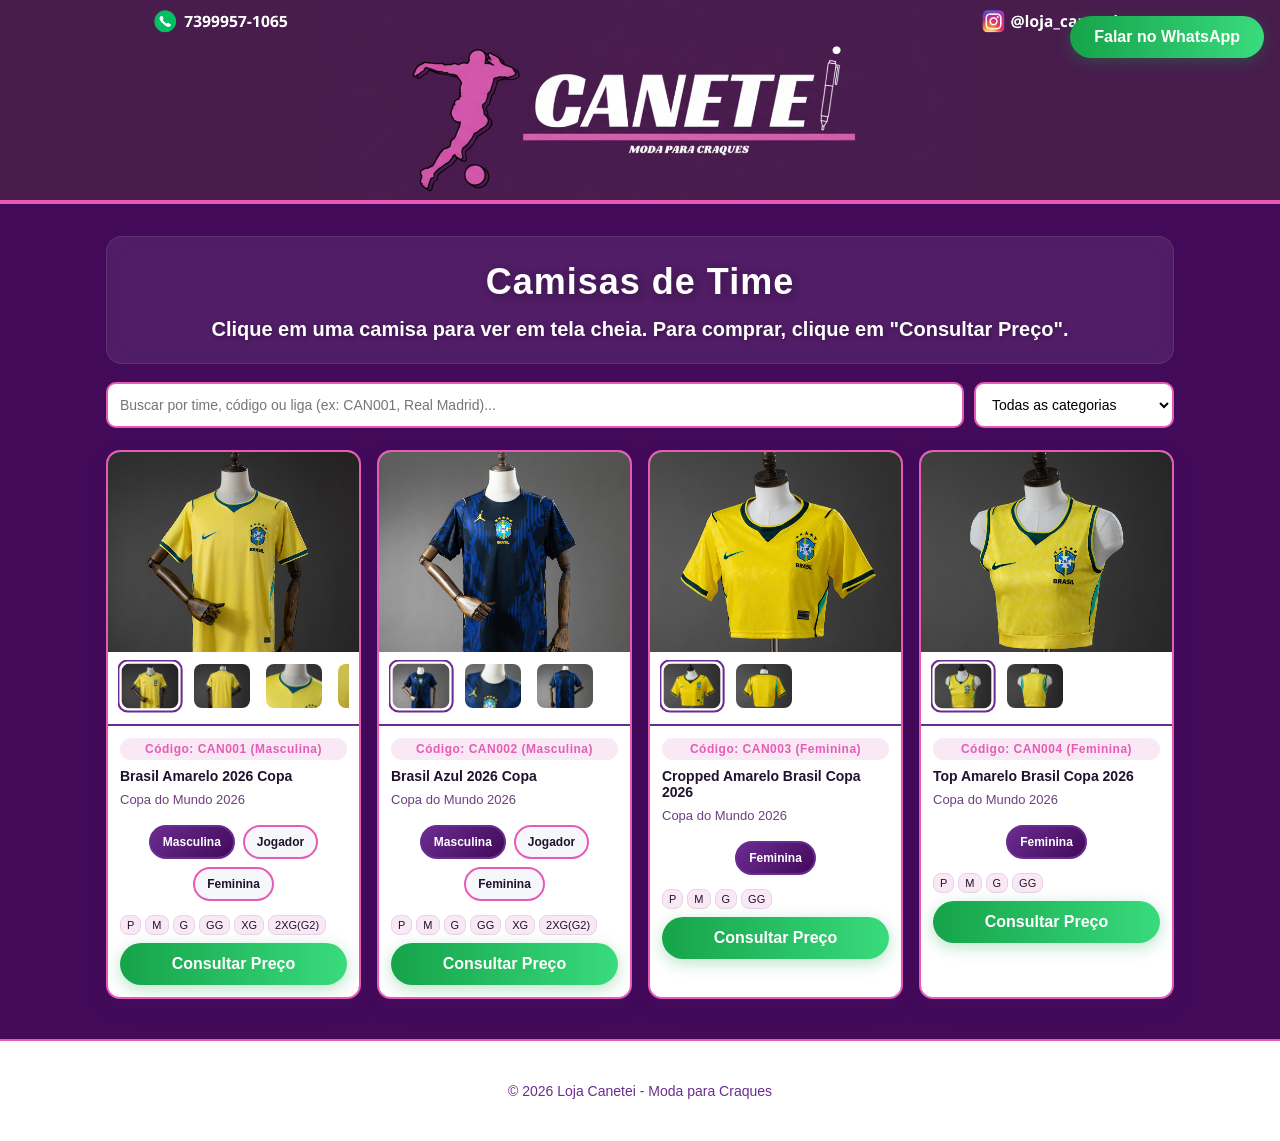
<file: index.html>
<!DOCTYPE html>
<html lang="pt-BR">
<head>
  <meta charset="UTF-8" />
  <meta name="viewport" content="width=device-width, initial-scale=1.0" />
  <title>Loja Canetei - Camisas de Time</title>

  <!-- IMPORTANTE: deixe o nome igual ao arquivo real -->
  <link rel="stylesheet" href="styles.css?v=cachex1" />
  <!-- Se seu arquivo for "style.css", use:
  <link rel="stylesheet" href="style.css" />
  -->
</head>

<body>
  <header class="top">
    <div class="logo-container">
      <img src="logo 2.0.png" alt="Canetei Logo" class="logo" />
    </div>

    <div class="wpp-container">
      <a href="#" id="wppTopo" class="btn btn--wpp" target="_blank" rel="noopener">
        Falar no WhatsApp
      </a>
    </div>
  </header>

  <main class="wrap">
    <section class="hero">
      <h1>Camisas de Time</h1>
      <p>Clique em uma camisa para ver em tela cheia. Para comprar, clique em "Consultar Preço".</p>
    </section>

    <div class="controls">
      <input
        type="text"
        id="busca"
        class="input"
        placeholder="Buscar por time, código ou liga (ex: CAN001, Real Madrid)..."
        autocomplete="off"
      />

      <select id="filtro" class="input">
        <option value="todos">Todas as categorias</option>
        <option value="prontaEntrega">🚚 Pronta Entrega</option>
        <option value="laliga">La Liga</option>
        <option value="premier">Premier League</option>
        <option value="seriea">Serie A</option>
        <option value="bundesliga">Bundesliga</option>
        <option value="ligue1">Ligue 1</option>
        <option value="brasileirao">Brasileirão</option>
        <option value="mls">MLS</option>
        <option value="saudi">Saudi Pro League</option>
        <option value="selecoes">Seleções</option>
        <option value="copa2026">Copa do Mundo 2026</option>
        <option value="retros">Retrô</option>
      </select>
    </div>

    <div class="grid" id="grid"></div>

    <div class="empty hidden" id="vazio">
      <p>Nenhuma camisa encontrada. Tente buscar por outro termo.</p>
    </div>
  </main>

  <footer class="footer">
    <div class="wrap">
      <div class="footer__inner">
        <p>&copy; <span id="ano"></span> Loja Canetei - Moda para Craques</p>
      </div>
    </div>
  </footer>

  <script src="produtos-novos-aqui.js" defer></script>
  <script src="script.js" defer></script>
</body>
</html>
</file>
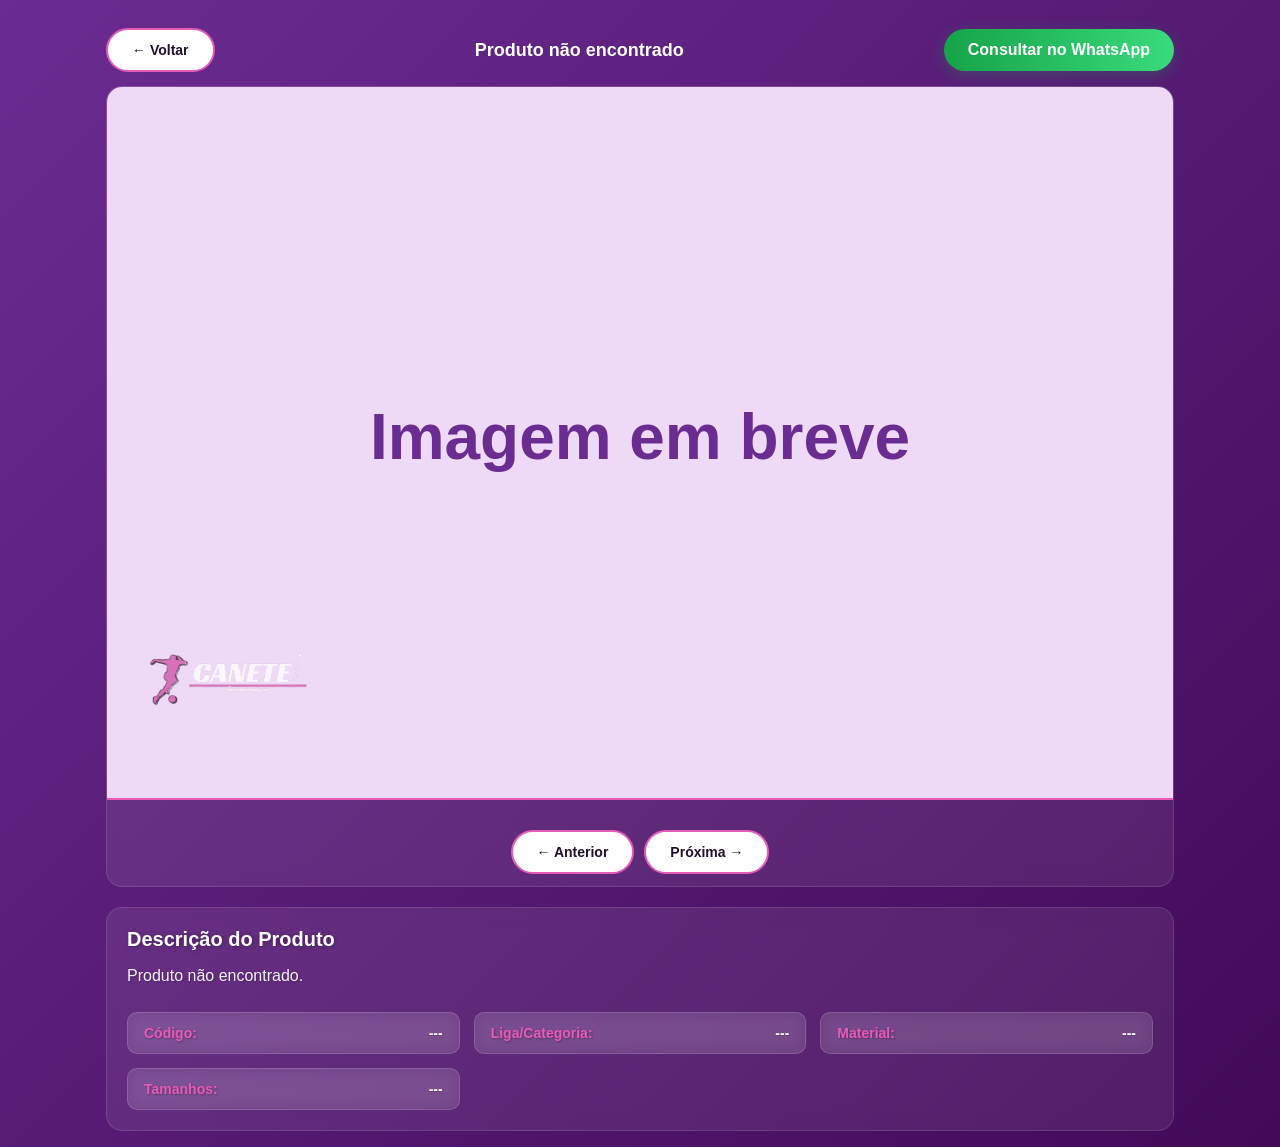
<file: produto.html>
<!DOCTYPE html>
<html lang="pt-BR">
<head>
  <meta charset="UTF-8" />
  <meta name="viewport" content="width=device-width, initial-scale=1.0" />
  <title>Camisa - Loja Canetei</title>
  <link rel="stylesheet" href="styles.css?v=2026-05-02-final" />
</head>

<body class="produto-page">
  <main class="produto-wrap">
    <header class="produto-topbar">
      <a class="btn btn--sec" href="index.html">← Voltar</a>

      <h1 class="produto-titulo" id="produtoTitulo">Camisa</h1>

      <a
        class="btn btn--wpp"
        id="produtoWpp"
        href="#"
        target="_blank"
        rel="noopener"
      >
        Consultar no WhatsApp
      </a>
    </header>

    <section class="produto-viewer" aria-label="Visualização do produto">
      <!-- Marca d'água na imagem principal -->
      <div class="wm-wrap produto-viewer-wm">
        <img
          id="produtoImg"
          class="produto-img"
          alt="Camisa"
          loading="eager"
          decoding="async"
        />
      </div>

      <div
        id="produtoGaleria"
        class="produto-galeria"
        aria-label="Miniaturas"
        role="list"
      ></div>

      <div class="produto-acoes" aria-label="Navegação de imagens">
        <button class="btn btn--sec" id="prevImg" type="button">← Anterior</button>
        <button class="btn btn--sec" id="nextImg" type="button">Próxima →</button>
      </div>
    </section>

    <section class="produto-info" id="produtoInfo" aria-label="Informações do produto">
      <div class="produto-descricao">
        <h2>Descrição do Produto</h2>
        <p id="produtoDescTexto">Carregando...</p>
      </div>

      <div class="produto-detalhes" aria-label="Detalhes do produto">
        <div class="detalhe-item">
          <span class="detalhe-label">Código:</span>
          <span id="produtoCodigo">---</span>
        </div>

        <div class="detalhe-item">
          <span class="detalhe-label">Liga/Categoria:</span>
          <span id="produtoLiga">---</span>
        </div>

        <div class="detalhe-item">
          <span class="detalhe-label">Material:</span>
          <span id="produtoMaterial">---</span>
        </div>

        <div class="detalhe-item">
          <span class="detalhe-label">Tamanhos:</span>
          <span id="produtoTamanhos">---</span>
        </div>
      </div>
    </section>
  </main>

  <script src="produtos-novos-aqui.js" defer></script>
  <script src="produto.js" defer></script>
</body>
</html>
</file>
<file: styles.css>
:root {
  --roxo-principal: #6b2c91;
  --roxo-escuro: #420a59;
  --rosa-destaque: #e75bb6;
  --cinza-claro: #f6f7fb;
  --branco: #fff;
  --verde-wpp: #16a34a;
  --roxo-canetei: #481c4d;

  /* ok manter, mas NÃO vamos usar na barra do produto */
  --produto-bar-bg: rgba(255, 255, 255, 0.93);

  /* =========================================================
     CONTROLES SIMPLES DA MARCA D'ÁGUA (edite só aqui)
     - Foto grande: tamanho/posição/opacidade
     - Miniaturas: ligar/desligar
     ========================================================= */
  --wm-big-left: 0px;
  --wm-big-bottom: 0px;
  --wm-big-size: 250px;   /* tamanho da marca na foto grande */
  --wm-big-opacity: 0.8;    /* 1 = 100% visível */
  
  --wm-thumb-enabled: 0;  /* 0 = NÃO mostra nas miniaturas | 1 = mostra */
  --wm-thumb-left: 6px;
  --wm-thumb-bottom: 6px;
  --wm-thumb-size: 26px;
  --wm-thumb-opacity: 0.45;
}

* { box-sizing: border-box; }

body {
  margin: 0;
  font-family: "Segoe UI", Arial, Helvetica, sans-serif;
  color: #20112d;
  background: var(--roxo-escuro);
  min-height: 100vh;
}

.wrap {
  max-width: 1100px;
  margin: 0 auto;
  padding: 16px;
}

/* Header */
.top {
  position: sticky;
  top: 0;
  background: var(--roxo-canetei);
  border-bottom: 4px solid var(--rosa-destaque);
  z-index: 100;
  padding: 0;
}

/* Banner centralizado */
.logo-container {
  width: 80%;
  height: 100px;
  padding: 0;
  background: var(--roxo-canetei);
  position: relative;
  overflow: hidden;
  display: block;
  margin: 0 auto;
}

.logo {
  width: 100%;
  height: 100%;
  object-fit: cover;
  object-position: center;
  display: block;
}

/* Botão WhatsApp no canto direito */
.wpp-container {
  position: absolute;
  top: 16px;
  right: 16px;
  z-index: 101;
  background: transparent;
  padding: 0;
  display: flex;
  justify-content: flex-end;
}

/* Botões */
.btn {
  display: inline-block;
  padding: 12px 24px;
  border-radius: 25px;
  text-decoration: none;
  font-weight: 800;
  border: none;
  font-size: 16px;
  transition: all 0.3s ease;
  text-align: center;
  cursor: pointer;
}

.btn--wpp,
.btn--buy {
  background: linear-gradient(90deg, var(--verde-wpp), #39db7d);
  color: var(--branco);
  box-shadow: 0 4px 16px rgba(22, 163, 74, 0.3);
}

.btn--wpp:hover,
.btn--buy:hover {
  transform: translateY(-2px);
  box-shadow: 0 6px 20px rgba(22, 163, 74, 0.4);
  filter: brightness(1.05);
}

/* Hero */
.hero {
  padding: 24px 0 20px;
  text-align: center;
  background: rgba(255, 255, 255, 0.08);
  border-radius: 16px;
  margin: 16px 0;
  backdrop-filter: blur(10px);
  border: 1px solid rgba(255, 255, 255, 0.1);
}

.hero h1 {
  margin: 0 0 12px;
  font-size: 32px;
  letter-spacing: 1px;
  color: var(--branco);
  font-weight: 900;
  text-shadow: 2px 2px 8px rgba(0, 0, 0, 0.3);
}

.hero p {
  margin: 0;
  color: var(--branco);
  font-size: 18px;
  font-weight: 600;
  text-shadow: 1px 1px 4px rgba(0, 0, 0, 0.3);
  line-height: 1.4;
}

.controls {
  display: grid;
  grid-template-columns: 1fr 200px;
  gap: 10px;
  margin: 18px 0 22px;
}

.input {
  width: 100%;
  padding: 12px;
  border: 2px solid var(--rosa-destaque);
  border-radius: 10px;
  outline: none;
  background: var(--branco);
  font-size: 14px;
  transition: all 0.2s ease;
}

.input:focus {
  border-color: var(--roxo-principal);
  box-shadow: 0 0 0 3px rgba(231, 91, 182, 0.15);
}

/* Grid */
.grid {
  display: grid;
  grid-template-columns: repeat(auto-fill, minmax(220px, 1fr));
  gap: 16px;
}

.card {
  background: var(--branco);
  border: 2px solid var(--rosa-destaque);
  border-radius: 14px;
  overflow: hidden;
  box-shadow: 0 8px 24px rgba(107, 44, 145, 0.08);
  display: flex;
  flex-direction: column;
  transition: all 0.3s ease;
}

.card:hover {
  transform: translateY(-5px);
  box-shadow: 0 15px 35px rgba(231, 91, 182, 0.12);
  border-color: var(--roxo-principal);
}

.card__images {
  display: flex;
  flex-direction: column;
  gap: 0;
}

.card__img {
  width: 100%;
  height: 200px;
  object-fit: cover;
  background: #eedaf6;
  display: block;
  cursor: pointer;
}

.galeria-wrapper {
  padding: 8px 10px 10px;
  background: #fff;
  border-bottom: 2px solid var(--roxo-principal);
}

.galeria {
  display: flex;
  gap: 8px;
  overflow-x: auto;
  padding-bottom: 2px;
  -webkit-overflow-scrolling: touch;
}

.galeria::-webkit-scrollbar { height: 6px; }

.galeria::-webkit-scrollbar-thumb {
  background: rgba(107, 44, 145, 0.35);
  border-radius: 10px;
}

.miniatura {
  border: 2px solid transparent;
  border-radius: 10px;
  cursor: pointer;
  padding: 2px;
  background: transparent;
  transition: border-color 0.2s ease, transform 0.1s ease, filter 0.2s ease;
  flex: 0 0 auto;
}

.miniatura img {
  width: 56px;
  height: 44px;
  object-fit: cover;
  display: block;
  border-radius: 8px;
  background: #eedaf6;
}

.miniatura:hover {
  border-color: var(--rosa-destaque);
  filter: brightness(1.03);
}

.miniatura.ativa {
  border-color: var(--roxo-principal);
  transform: scale(1.02);
}

.card__body {
  padding: 12px;
  display: grid;
  gap: 8px;
}

.card__code {
  font-size: 12px;
  font-weight: 900;
  color: var(--rosa-destaque);
  background: #f9e9f5;
  padding: 4px 8px;
  border-radius: 12px;
  text-align: center;
  letter-spacing: 0.5px;
}

.card__title {
  font-weight: 800;
  font-size: 14px;
}

.card__meta {
  font-size: 13px;
  opacity: 0.9;
  display: flex;
  justify-content: space-between;
  gap: 8px;
  color: #5e2b70;
}

.variantes {
  display: flex;
  gap: 8px;
  margin: 10px 0 6px;
  flex-wrap: wrap;
  justify-content: center;
}

.btn-variante {
  padding: 8px 12px;
  border: 2px solid var(--rosa-destaque);
  background: var(--cinza-claro);
  color: #20112d;
  border-radius: 999px;
  cursor: pointer;
  font-size: 12px;
  font-weight: 800;
  transition: all 0.2s ease;
}

.btn-variante:hover {
  transform: translateY(-1px);
  border-color: var(--roxo-principal);
}

.btn-variante.ativa {
  background: linear-gradient(135deg, var(--roxo-principal) 0%, var(--roxo-escuro) 100%);
  color: var(--branco);
  border-color: var(--roxo-principal);
}

.badges {
  display: flex;
  gap: 4px;
  flex-wrap: wrap;
}

.badge {
  font-size: 11px;
  padding: 3px 6px;
  border-radius: 8px;
  background: #f9e9f5;
  border: 1px solid #ecd0ec;
}

.empty {
  background: var(--branco);
  border: 2px dashed var(--rosa-destaque);
  border-radius: 12px;
  padding: 20px;
  text-align: center;
  color: var(--roxo-principal);
  font-weight: 600;
}

.hidden { display: none; }

.footer {
  margin-top: 24px;
  border-top: 2px solid var(--rosa-destaque);
  background: var(--branco);
}

.footer__inner {
  display: flex;
  justify-content: center;
  align-items: center;
  color: var(--roxo-principal);
  font-size: 14px;
  padding: 12px 0;
}

/* ===== MARCA D'ÁGUA (SISTEMA ISOLADO - SEM CONFLITO) ===== */

/* Base wrapper */
.wm-wrap {
  position: relative;
  overflow: hidden;
}

.wm-wrap img {
  display: block;
  width: 100%;
  height: auto;
  vertical-align: top;
}

/* ===== IMAGEM PRINCIPAL DO PRODUTO ===== */
.produto-viewer-wm {
  position: relative;
  display: block;
  width: 100%;
}

.produto-viewer-wm::after {
  content: "";
  position: absolute;

  left: var(--wm-big-left);
  bottom: var(--wm-big-bottom);

  width: var(--wm-big-size);
  height: var(--wm-big-size);

  background-image: url("logo-marca-dagua.png");
  background-repeat: no-repeat;
  background-position: center;
  background-size: contain;

  opacity: var(--wm-big-opacity);
  pointer-events: none;
  z-index: 10;
}

/* ===== MINIATURAS DO PRODUTO ===== */
.produto-thumb.wm-wrap {
  position: relative;
}

.produto-thumb.wm-wrap::after {
  content: "";
  position: absolute;

  left: var(--wm-thumb-left);
  bottom: var(--wm-thumb-bottom);

  width: var(--wm-thumb-size);
  height: var(--wm-thumb-size);

  background-image: url("logo-marca-dagua.png");
  background-repeat: no-repeat;
  background-position: center;
  background-size: contain;

  opacity: calc(var(--wm-thumb-enabled) * var(--wm-thumb-opacity));
  pointer-events: none;
  z-index: 10;
}

/* ===== CARDS DA LISTAGEM PRINCIPAL ===== */
.card .wm-wrap::after {
  content: "";
  position: absolute;

  left: var(--wm-big-left);
  bottom: var(--wm-big-bottom);

  width: var(--wm-big-size);
  height: var(--wm-big-size);

  background-image: url("logo-marca-dagua.png");
  background-repeat: no-repeat;
  background-position: center;
  background-size: contain;

  opacity: var(--wm-big-opacity);
  pointer-events: none;
  z-index: 10;
}

/* ===== PÁGINA DO PRODUTO (REESCRITA/ISOLADA) ===== */
.produto-page {
  min-height: 100vh;
  background: linear-gradient(135deg, var(--roxo-principal) 0%, var(--roxo-escuro) 100%);
}

.produto-wrap {
  max-width: 1100px;
  margin: 0 auto;
  padding: 16px;
}

.produto-topbar {
  display: flex;
  gap: 10px;
  align-items: center;
  justify-content: space-between;
  margin: 12px 0 14px;
  flex-wrap: wrap;
}

.produto-titulo {
  color: #fff;
  font-weight: 900;
  margin: 0;
  font-size: 18px;
  flex: 1;
  text-align: center;
}

.produto-viewer {
  background: rgba(255, 255, 255, 0.08);
  border: 1px solid rgba(255, 255, 255, 0.12);
  border-radius: 16px;
  backdrop-filter: blur(10px);
  overflow: hidden;
  display: block;
}

.produto-img {
  width: 100%;
  height: min(75vh, 800px);
  object-fit: contain;
  background: rgba(255, 255, 255, 0.97);
  display: block;
}

/* ===== GALERIA DO PRODUTO — FAIXA BAIXA ===== */
.produto-galeria {
  background: transparent;
  border-top: 2px solid var(--rosa-destaque);
  padding: 8px 12px 10px;

  display: flex;
  align-items: center;
  justify-content: center;
  gap: 8px;

  max-width: 100%;
  overflow-x: auto;
  overflow-y: hidden;
  -webkit-overflow-scrolling: touch;

  height: auto;
  min-height: 0;
  line-height: 1;
}

.produto-galeria::-webkit-scrollbar { height: 6px; }

.produto-galeria::-webkit-scrollbar-thumb {
  background: rgba(107, 44, 145, 0.22);
  border-radius: 10px;
}

.produto-thumb {
  appearance: none;
  -webkit-appearance: none;

  border: 2px solid transparent;
  padding: 2px;
  margin: 0;

  border-radius: 12px;
  background: transparent;

  cursor: pointer;

  display: inline-flex;
  align-items: center;
  justify-content: center;
  flex: 0 0 auto;

  width: auto;
  height: auto;
  min-height: 0;
  line-height: 0;

  transition: border-color 0.2s ease, transform 0.1s ease, filter 0.2s ease;
}

.produto-thumb img {
  width: 56px;
  height: 44px;
  object-fit: cover;
  display: block;
  border-radius: 10px;
  background: #eedaf6;
}

.produto-thumb:hover {
  border-color: var(--rosa-destaque);
  filter: brightness(1.03);
}

.produto-thumb.ativa {
  border-color: var(--roxo-principal);
  transform: scale(1.02);
}

.produto-thumb.wm-wrap {
  width: auto;
  display: inline-flex;
  overflow: hidden;
  line-height: 0;
}

.produto-acoes {
  display: flex;
  gap: 10px;
  flex-wrap: wrap;
  padding: 12px 14px;
  justify-content: center;

  background: transparent;
  border-top: none;
  box-shadow: none;

  height: auto;
  min-height: 0;
}

/* ===== SEÇÃO DE DESCRIÇÃO ===== */
.produto-info {
  margin-top: 20px;
  background: rgba(255, 255, 255, 0.08);
  border: 1px solid rgba(255, 255, 255, 0.12);
  border-radius: 16px;
  backdrop-filter: blur(10px);
  padding: 20px;
}

.produto-descricao { margin-bottom: 24px; }

.produto-descricao h2 {
  color: #fff;
  font-weight: 900;
  margin: 0 0 12px;
  font-size: 20px;
  text-shadow: 1px 1px 4px rgba(0, 0, 0, 0.3);
}

.produto-descricao p {
  color: rgba(255, 255, 255, 0.95);
  font-size: 16px;
  line-height: 1.6;
  margin: 0;
  text-shadow: 1px 1px 2px rgba(0, 0, 0, 0.2);
}

.produto-detalhes {
  display: grid;
  grid-template-columns: repeat(auto-fit, minmax(250px, 1fr));
  gap: 14px;
}

.detalhe-item {
  background: rgba(255, 255, 255, 0.1);
  padding: 12px 16px;
  border-radius: 10px;
  display: flex;
  justify-content: space-between;
  align-items: center;
  gap: 10px;
  backdrop-filter: blur(8px);
  border: 1px solid rgba(255, 255, 255, 0.15);
}

.detalhe-label {
  color: var(--rosa-destaque);
  font-weight: 700;
  font-size: 14px;
  text-shadow: 1px 1px 2px rgba(0, 0, 0, 0.3);
}

.detalhe-item span:last-child {
  color: #fff;
  font-weight: 600;
  text-align: right;
  font-size: 14px;
  text-shadow: 1px 1px 2px rgba(0, 0, 0, 0.2);
}

.btn--sec {
  background: #fff;
  color: #20112d;
  border: 2px solid var(--rosa-destaque);
  box-shadow: none;
  font-size: 14px;
}

.btn--sec:hover {
  background: var(--cinza-claro);
  border-color: var(--roxo-principal);
}

/* Responsividade */
@media (max-width: 768px) {
  .wrap { padding: 12px; }
  .logo-container { height: 140px; }
  .wpp-container { top: 10px; right: 10px; }
  .btn--wpp { padding: 9px 16px; font-size: 14px; }
  .hero h1 { font-size: 26px; }
  .hero p { font-size: 16px; }
  .controls { grid-template-columns: 1fr; gap: 8px; }
  .grid { grid-template-columns: repeat(auto-fill, minmax(180px, 1fr)); gap: 12px; }
  .card__img { height: 160px; }
  .footer__inner { flex-direction: column; gap: 4px; text-align: center; }

  .produto-img { height: min(68vh, 600px); }
  .produto-thumb img { width: 50px; height: 40px; }

  .produto-topbar { flex-direction: column; gap: 8px; }
  .produto-titulo { font-size: 16px; }

  .produto-info { padding: 16px; }
  .produto-descricao h2 { font-size: 18px; }
  .produto-descricao p { font-size: 15px; }
  .produto-detalhes { grid-template-columns: 1fr; gap: 10px; }
  .detalhe-item { padding: 10px 14px; }
}

@media (max-width: 480px) {
  .logo-container { height: 120px; }
  .hero h1 { font-size: 22px; }
  .hero p { font-size: 15px; }
  .grid { grid-template-columns: repeat(auto-fill, minmax(150px, 1fr)); gap: 10px; }
  .card__img { height: 140px; }
  .card__body { padding: 10px; }
  .btn-variante { padding: 7px 10px; font-size: 11px; }
  .miniatura img { width: 50px; height: 40px; }
  .galeria-wrapper { padding: 7px 8px 9px; }

  .produto-thumb img { width: 46px; height: 36px; }

  .produto-info { padding: 14px; }

  .detalhe-item { flex-direction: column; text-align: center; gap: 6px; }
  .detalhe-item span:last-child { text-align: center; }
}

@media (min-width: 1200px) {
  .logo-container { height: 200px; }
  .hero h1 { font-size: 36px; }
  .hero p { font-size: 20px; }
}
</file>
